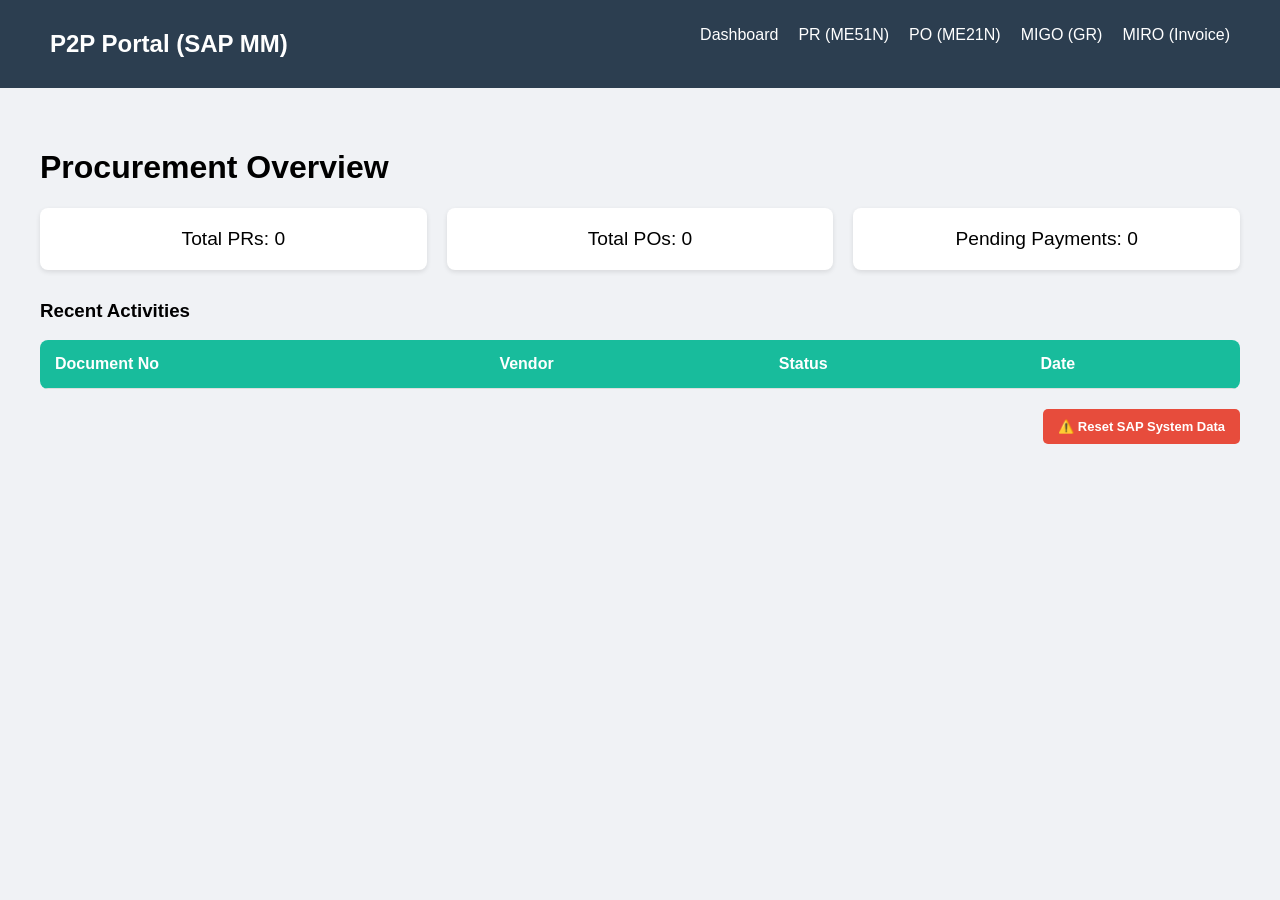
<file: index.html>
<!DOCTYPE html>
<html lang="en">
<head>
    <meta charset="UTF-8">
    <title>SAP MM P2P Dashboard</title>
    <link rel="stylesheet" href="style.css">
</head>
<body>
    <nav class="navbar">
        <h2>P2P Portal (SAP MM)</h2>
        <ul>
            <li><a href="index.html">Dashboard</a></li>
            <li><a href="forms/pr-form.html">PR (ME51N)</a></li>
            <li><a href="forms/po-form.html">PO (ME21N)</a></li>
            <li><a href="forms/migo.html">MIGO (GR)</a></li>
            <li><a href="forms/invoice.html">MIRO (Invoice)</a></li>
        </ul>
    </nav>
    <main class="container">
        <h1>Procurement Overview</h1>
        <div class="stats-row">
            <div class="card">Total PRs: <span id="pr-count">0</span></div>
            <div class="card">Total POs: <span id="po-count">0</span></div>
            <div class="card">Pending Payments: <span id="pending-count">0</span></div>
        </div>
        
        <h3>Recent Activities</h3>
        <table id="activity-table">
            <thead>
                <tr>
                    <th>Document No</th>
                    <th>Vendor</th>
                    <th>Status</th>
                    <th>Date</th>
                </tr>
            </thead>
            <tbody>
                </tbody>
        </table>

        <div style="text-align: right; margin-top: 20px;">
            <button onclick="resetSystem()" style="background:#e74c3c; color:white; border:none; padding:10px 15px; cursor:pointer; border-radius:5px; font-weight:bold; font-size: 13px;">
                ⚠️ Reset SAP System Data
            </button>
        </div>
    </main>

    <script src="script.js"></script>
</body>
</html>
</file>
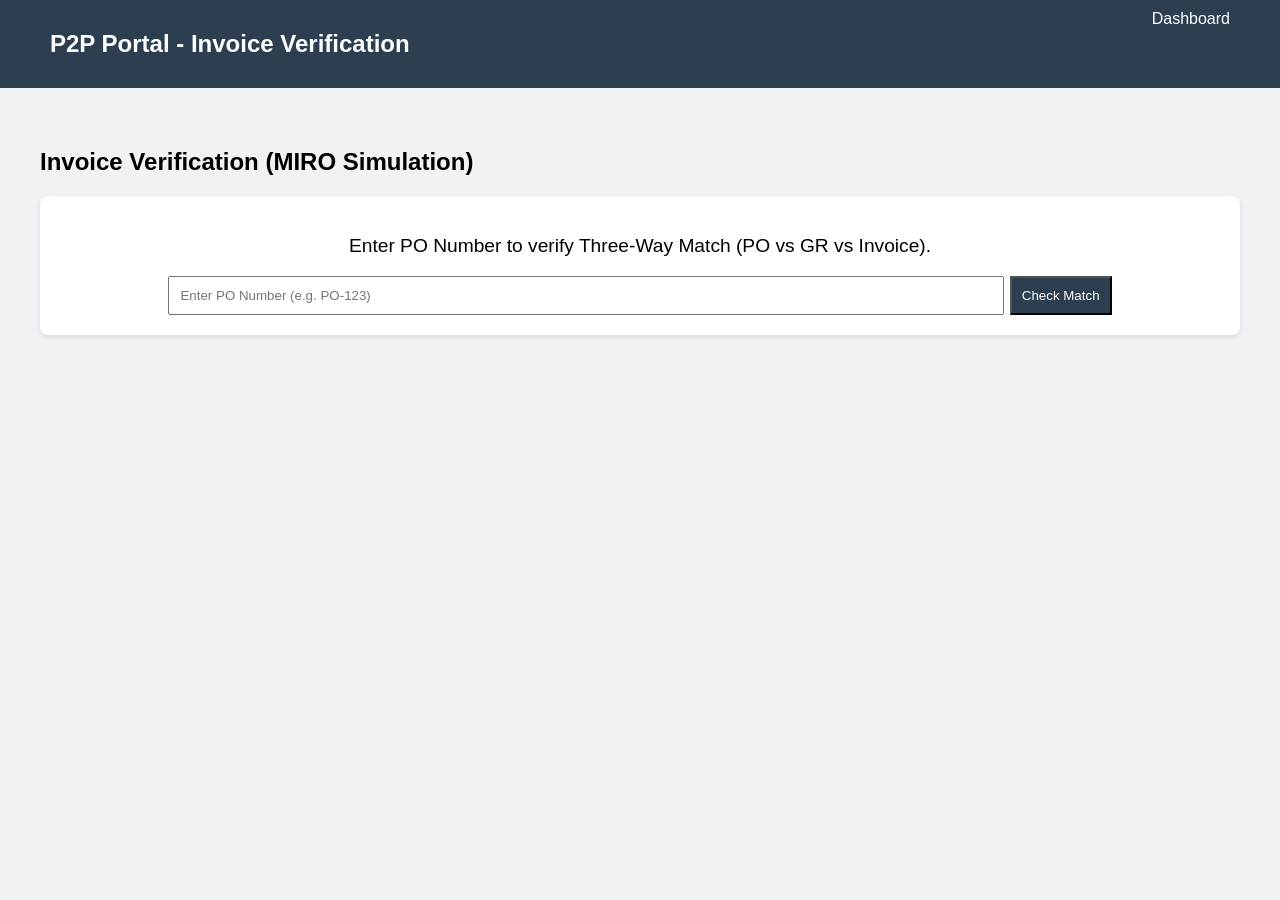
<file: forms/invoice.html>
<!DOCTYPE html>
<html>
<head>
    <link rel="stylesheet" href="../style.css">
</head>
<body>
    <nav class="navbar">
        <h2>P2P Portal - Invoice Verification</h2>
        <a href="../index.html" style="color:white; text-decoration:none;">Dashboard</a>
    </nav>

    <div class="container">
        <h2>Invoice Verification (MIRO Simulation)</h2>
        <div class="card">
            <p>Enter PO Number to verify Three-Way Match (PO vs GR vs Invoice).</p>
            <input type="text" id="miroSearch" placeholder="Enter PO Number (e.g. PO-123)" style="width:70%; padding:10px;">
            <button onclick="verifyInvoice()" style="background:#2c3e50; color:white; padding:10px; cursor:pointer;">Check Match</button>
        </div>

        <div id="miro-details" style="display:none; margin-top:20px;" class="card">
            <p>Ordered Quantity: <span id="p-qty" style="font-weight:bold;"></span></p>
            <p>Received Quantity (GR): <span id="g-qty" style="font-weight:bold;"></span></p>
            <hr>
            <h4 id="status-msg"></h4>
            <button id="pay-btn" onclick="postPayment()" style="display:none; background:green; color:white; padding:10px 20px; border:none; cursor:pointer; border-radius:5px;">
                Post Payment & Close PO
            </button>
        </div>
    </div>

    <script src="../script.js"></script>
</body>
</html>
</file>
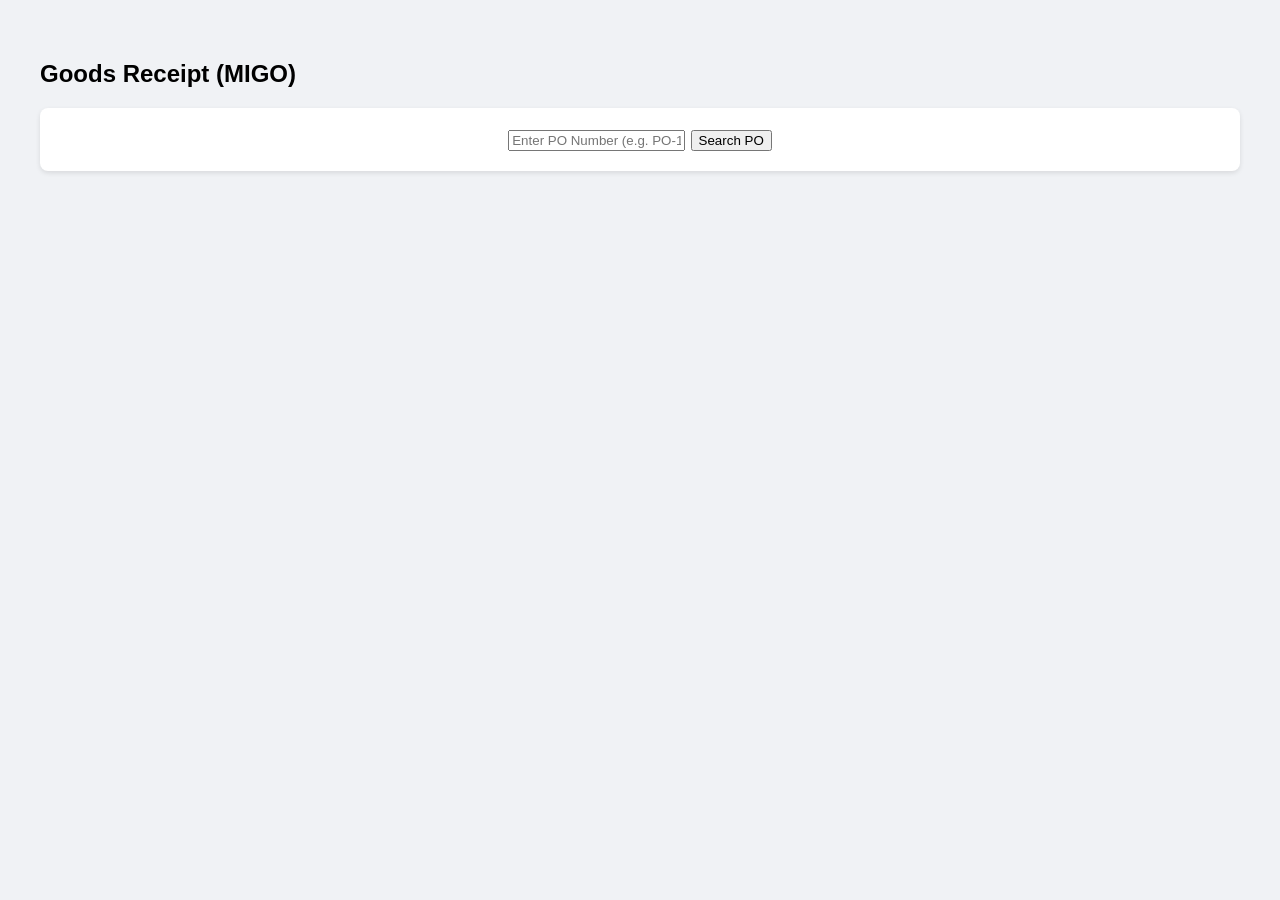
<file: forms/migo.html>
<!DOCTYPE html>
<html>
<head>
    <link rel="stylesheet" href="../style.css">
</head>
<body>
    <div class="container">
        <h2>Goods Receipt (MIGO)</h2>
        <div class="card">
            <input type="text" id="searchPO" placeholder="Enter PO Number (e.g. PO-123)">
            <button onclick="findPO()">Search PO</button>
        </div>

        <div id="gr-section" style="display:none; margin-top:20px;" class="card">
            <h3>PO Details Found</h3>
            <p>Vendor: <span id="v-name"></span></p>
            <p>Ordered Qty: <span id="v-qty"></span></p>
            <hr>
            <label>Actual Received Qty:</label>
            <input type="number" id="receivedQty" style="width:100%; padding:10px;"><br><br>
            <button onclick="processGR()" style="background: #2c3e50; color: white; padding:10px;">Post Goods Receipt</button>
        </div>
    </div>
    <script src="../script.js"></script>
</body>
</html>
</file>
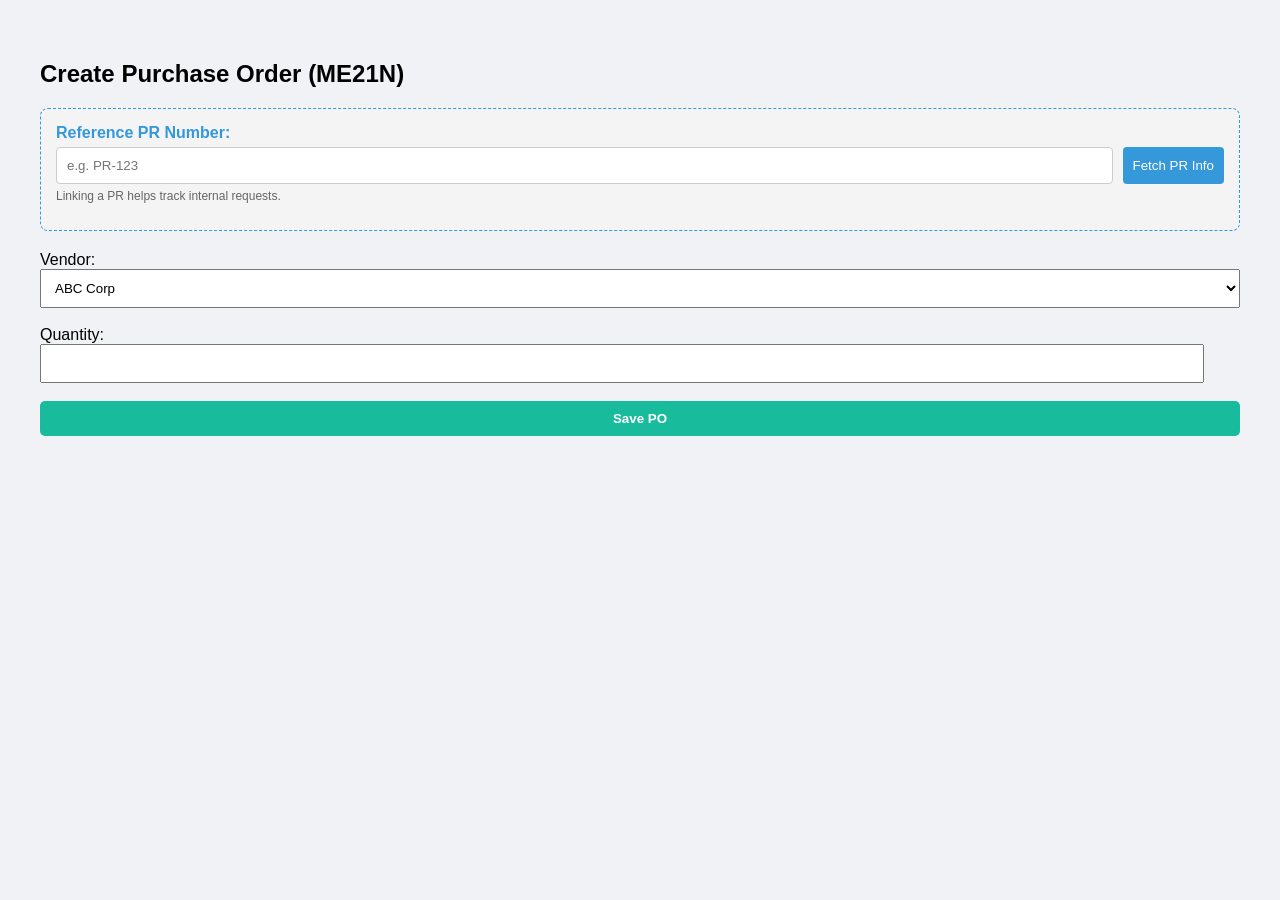
<file: forms/po-form.html>
<!DOCTYPE html>
<html>
<head>
    <link rel="stylesheet" href="../style.css"> 
</head>
<body>
    <div class="container">
        <h2>Create Purchase Order (ME21N)</h2>
        <form id="poForm">
            
            <div style="background: #f4f4f4; padding: 15px; border-radius: 8px; margin-bottom: 20px; border: 1px dashed #3498db;">
                <label style="font-weight: bold; color: #3498db;">Reference PR Number:</label><br>
                <div style="display: flex; gap: 10px; margin-top: 5px;">
                    <input type="text" id="refPR" placeholder="e.g. PR-123" style="padding: 10px; flex-grow: 1; border: 1px solid #ccc; border-radius: 4px;">
                    <button type="button" onclick="fetchPRData()" style="background: #3498db; color: white; border: none; padding: 10px; cursor: pointer; border-radius: 4px;">
                        Fetch PR Info
                    </button>
                </div>
                <p id="pr-status" style="font-size: 12px; margin-top: 5px; color: #666;">Linking a PR helps track internal requests.</p>
            </div>

            <label>Vendor:</label><br>
            <select id="vendor" style="padding: 10px; width: 100%;">
                <option>ABC Corp</option>
                <option>XYZ Logistics</option>
            </select><br><br>

            <label>Quantity:</label><br>
            <input type="number" id="qty" style="padding: 10px; width: 95%;"><br><br>

            <button type="button" onclick="savePO()" style="background: #18bc9c; color: white; border: none; padding: 10px 20px; cursor: pointer; border-radius: 5px; width: 100%; font-weight: bold;">
                Save PO
            </button>
        </form>
    </div>

    <script src="../script.js"></script> 
</body>
</html>
</file>
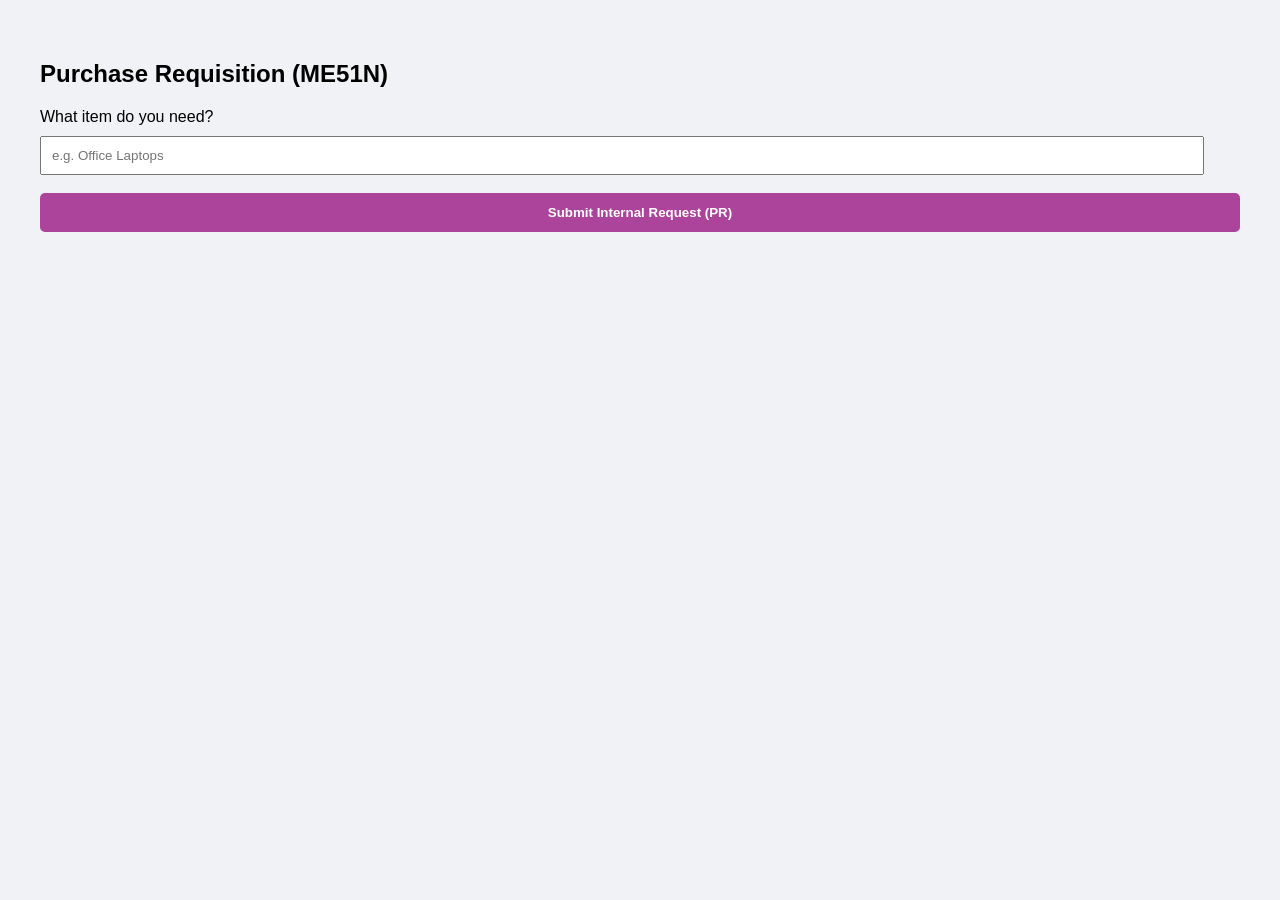
<file: forms/pr-form.html>
<!DOCTYPE html>
<html>
<head>
    <link rel="stylesheet" href="../style.css">
</head>
<body>
    <div class="container">
        <h2>Purchase Requisition (ME51N)</h2>
        <form id="prForm">
            <label>What item do you need?</label><br>
            <input type="text" id="item" placeholder="e.g. Office Laptops" style="padding: 10px; width: 95%; margin-top: 10px;" required><br><br>
            
            <button type="button" onclick="savePR()" style="background: #ad449b; color: white; border: none; padding: 12px; cursor: pointer; border-radius: 5px; width: 100%; font-weight: bold;">
                Submit Internal Request (PR)
            </button>
        </form>
    </div>
    <script src="../script.js"></script>
</body>
</html>
</file>
<file: style.css>
body { font-family: sans-serif; margin: 0; background: #f0f2f5; }

.navbar { 
    background: #2c3e50; 
    color: white; 
    display: flex; 
    justify-content: space-between; 
    padding: 10px 50px; 
}

.navbar ul { display: flex; list-style: none; }
.navbar li { margin-left: 20px; }
.navbar a { color: white; text-decoration: none; }

.container { padding: 40px; }
.stats-row { display: flex; gap: 20px; margin-bottom: 30px; }

.card { 
    background: white; 
    padding: 20px; 
    border-radius: 8px; 
    flex: 1; 
    box-shadow: 0 2px 5px rgba(0,0,0,0.1); 
    text-align: center; 
    font-size: 1.2rem; 
}

table { 
    width: 100%; 
    background: white; 
    border-collapse: collapse; 
    border-radius: 8px; /* Yahan error tha */
    overflow: hidden; 
}

th, td { padding: 15px; text-align: left; border-bottom: 1px solid #ddd; }
th { background-color: #18bc9c; color: white; }
</file>
